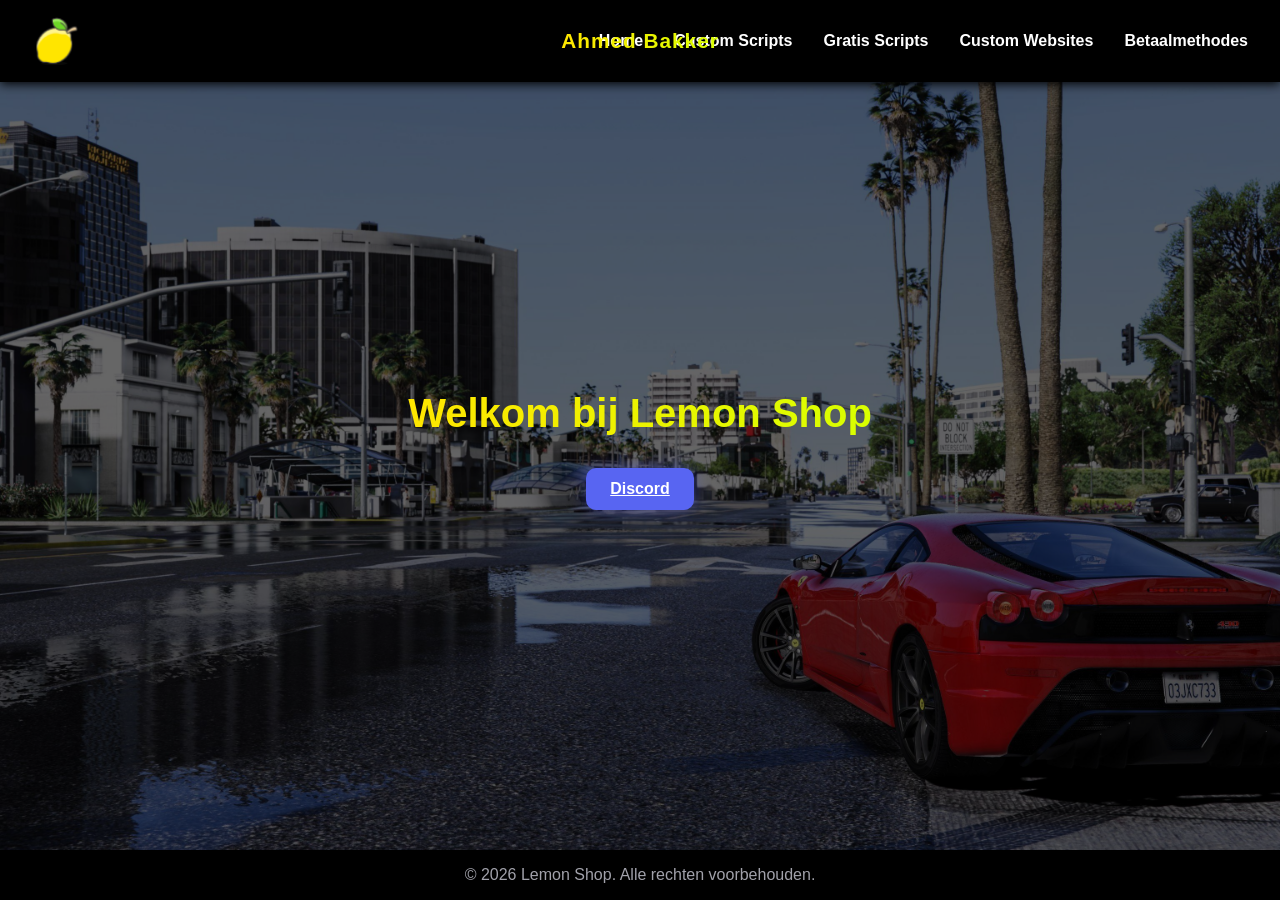
<file: index.html>
<!DOCTYPE html>
<html lang="nl">
<head>
<meta charset="UTF-8">
<meta name="viewport" content="width=device-width, initial-scale=1.0">
<title>Lemon Shop - Home</title>
<link rel="stylesheet" href="css/style.css">
<link rel="icon" href="images/favicon.png">
</head>
<body>
<header>
    <img src="images/favicon.png" alt="Lemon Logo">

    <div class="owner-name">Ahmed Bakker</div>

    <div class="menu-toggle">☰</div>

    <nav>
        <a href="index.html">Home</a>
        <a href="customscripts.html">Custom Scripts</a>
        <a href="gratisscripts.html">Gratis Scripts</a>
        <a href="customwebsites.html">Custom Websites</a>
        <a href="betaalmethodes.html">Betaalmethodes</a>
    </nav>
</header>

<main>
    <h1>Welkom bij Lemon Shop</h1>
    <div class="discord-links">
        <a href="https://discord.gg/PJCqPDn34Z" target="_blank">Discord</a>
    </div>

</main>

<footer>
    © 2026 Lemon Shop. Alle rechten voorbehouden.
</footer>

<script>
document.addEventListener('DOMContentLoaded', function() {
    const toggle = document.querySelector(".menu-toggle");
    const nav = document.querySelector("nav");

    // Open/close menu bij klikken op hamburger
    toggle.addEventListener("click", function(e){
        nav.classList.toggle("active");
        e.stopPropagation(); // voorkomt dat click buiten menu het meteen sluit
    });

    // Sluit menu als je buiten klikt
    document.addEventListener("click", function(e) {
        if(nav.classList.contains("active") && !nav.contains(e.target) && e.target !== toggle) {
            nav.classList.remove("active");
        }
    });
});
</script>

</body>
</html>
</file>
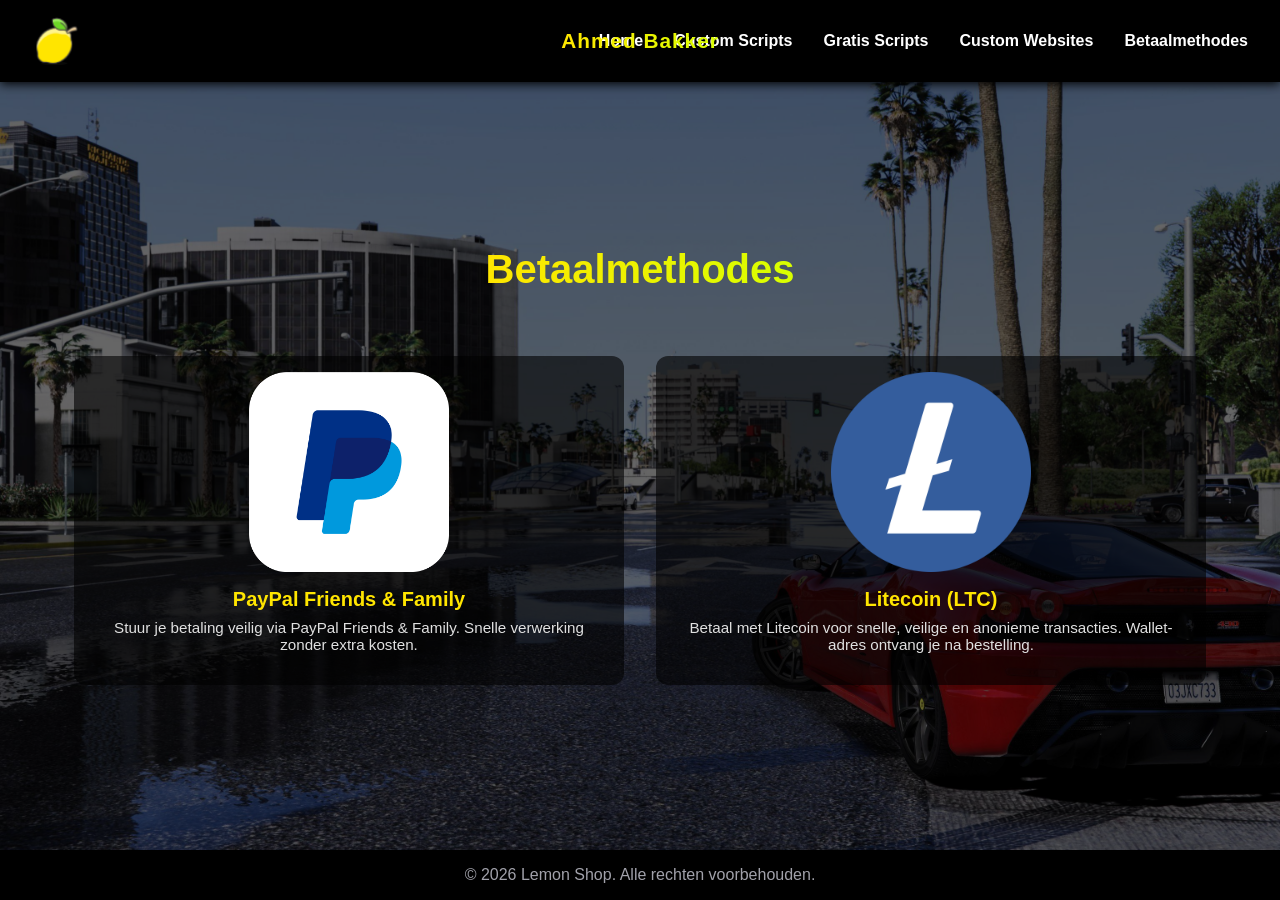
<file: betaalmethodes.html>
<!DOCTYPE html>
<html lang="nl">
<head>
<meta charset="UTF-8">
<meta name="viewport" content="width=device-width, initial-scale=1.0">
<title>Lemon Shop - Betaalmethodes</title>
<link rel="stylesheet" href="css/style.css">
<link rel="icon" href="images/favicon.png">
</head>
<body>
<header>
    <img src="images/favicon.png" alt="Lemon Shop Logo">
    <div class="owner-name">Ahmed Bakker</div>
    <div class="menu-toggle">☰</div>
    <nav>
        <a href="index.html">Home</a>
        <a href="customscripts.html">Custom Scripts</a>
        <a href="gratisscripts.html">Gratis Scripts</a>
        <a href="customwebsites.html">Custom Websites</a>
        <a href="betaalmethodes.html">Betaalmethodes</a>
    </nav>
</header>

<main>
    <h1>Betaalmethodes</h1>
    <div class="products">
        <article class="product-card">
            <img src="images/paypal.png" alt="PayPal">
            <h2>PayPal Friends & Family</h2>
            <p>Stuur je betaling veilig via PayPal Friends & Family. Snelle verwerking zonder extra kosten.</p>
        </article>

        <article class="product-card">
            <img src="images/ltc.png" alt="Litecoin">
            <h2>Litecoin (LTC)</h2>
            <p>Betaal met Litecoin voor snelle, veilige en anonieme transacties. Wallet-adres ontvang je na bestelling.</p>
        </article>
    </div>
</main>

<footer>
    © 2026 Lemon Shop. Alle rechten voorbehouden.
</footer>

<script>
document.addEventListener('DOMContentLoaded', function() {
    const toggle = document.querySelector(".menu-toggle");
    const nav = document.querySelector("nav");

    // Open/close menu bij klikken op hamburger
    toggle.addEventListener("click", function(e){
        nav.classList.toggle("active");
        e.stopPropagation(); // voorkomt dat click buiten menu het meteen sluit
    });

    // Sluit menu als je buiten klikt
    document.addEventListener("click", function(e) {
        if(nav.classList.contains("active") && !nav.contains(e.target) && e.target !== toggle) {
            nav.classList.remove("active");
        }
    });
});
</script>

</body>
</html>
</file>
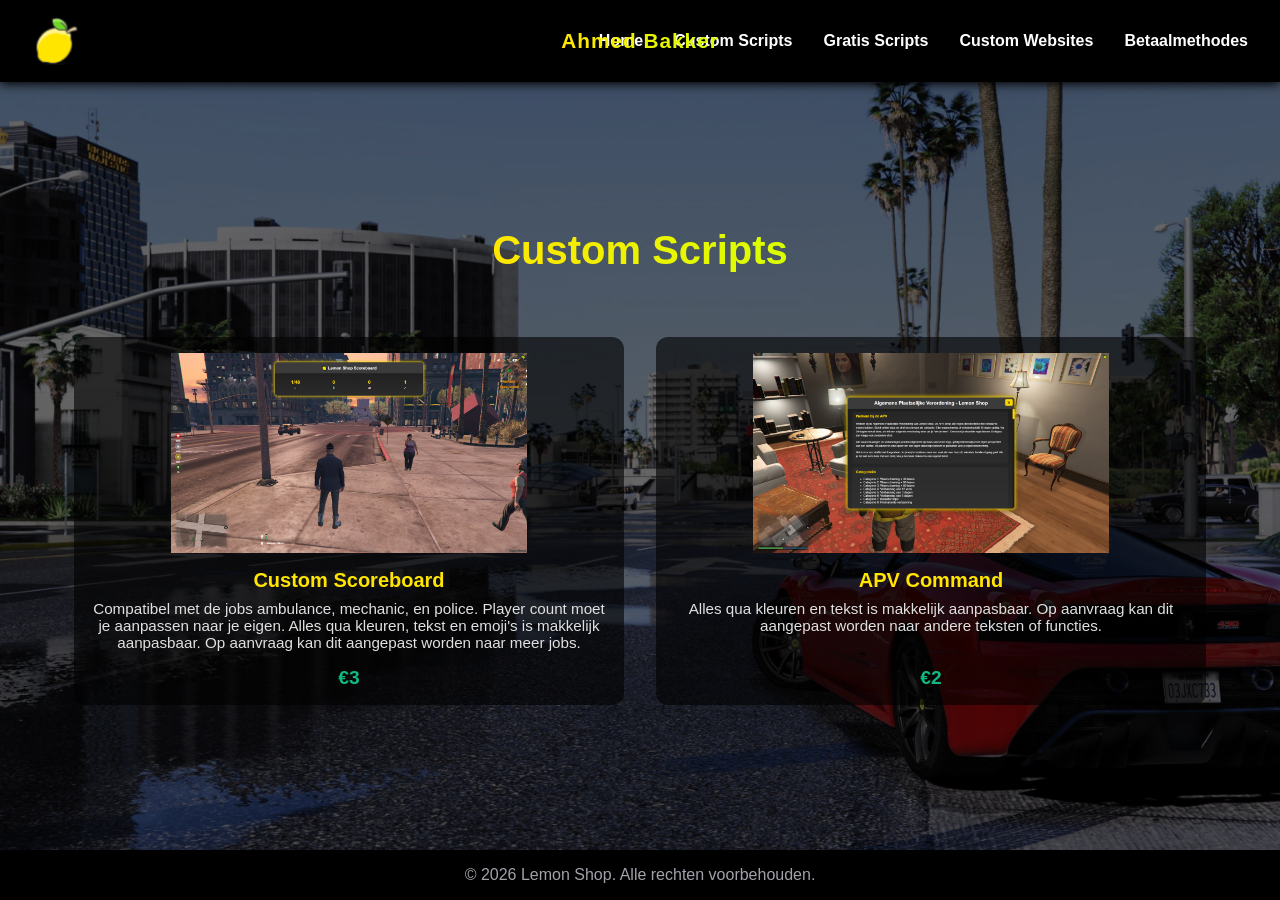
<file: customscripts.html>
<!DOCTYPE html>
<html lang="nl">
<head>
<meta charset="UTF-8">
<meta name="viewport" content="width=device-width, initial-scale=1.0">
<title>Lemon Shop - Custom Scripts</title>
<link rel="stylesheet" href="css/style.css">
<link rel="icon" href="images/favicon.png">
</head>
<body>
<header>
    <img src="images/favicon.png" alt="Lemon Logo">

    <div class="owner-name">Ahmed Bakker</div>

    <div class="menu-toggle">☰</div>

    <nav>
        <a href="index.html">Home</a>
        <a href="customscripts.html">Custom Scripts</a>
        <a href="gratisscripts.html">Gratis Scripts</a>
        <a href="customwebsites.html">Custom Websites</a>
        <a href="betaalmethodes.html">Betaalmethodes</a>
    </nav>
</header>
<main>
    <h1>Custom Scripts</h1>

<div class="products">
    <article class="product-card">
        <img src="images/scoreboard.webp" alt="Scoreboard Script">
        <h2>Custom Scoreboard</h2>
                <p>Compatibel met de jobs ambulance, mechanic, en police. Player count moet je aanpassen naar je eigen. Alles qua kleuren, tekst en emoji's is makkelijk aanpasbaar. Op aanvraag kan dit aangepast worden naar meer jobs.</p>
        <span class="price">€3</span>
    </article>

    <article class="product-card">
        <img src="images/apvcommand.webp" alt="APV Command Script">
        <h2>APV Command</h2>
          <p>Alles qua kleuren en tekst is makkelijk aanpasbaar. Op aanvraag kan dit aangepast worden naar andere teksten of functies.</p>
        <span class="price">€2</span>
    </article>
</div>

</div>

</div>

    </div>
</main>

<footer>
    © 2026 Lemon Shop. Alle rechten voorbehouden.
</footer>

<script>
document.addEventListener('DOMContentLoaded', function() {
    const toggle = document.querySelector(".menu-toggle");
    const nav = document.querySelector("nav");

    // Open/close menu bij klikken op hamburger
    toggle.addEventListener("click", function(e){
        nav.classList.toggle("active");
        e.stopPropagation(); // voorkomt dat click buiten menu het meteen sluit
    });

    // Sluit menu als je buiten klikt
    document.addEventListener("click", function(e) {
        if(nav.classList.contains("active") && !nav.contains(e.target) && e.target !== toggle) {
            nav.classList.remove("active");
        }
    });
});
</script>

</body>
</html>
</file>
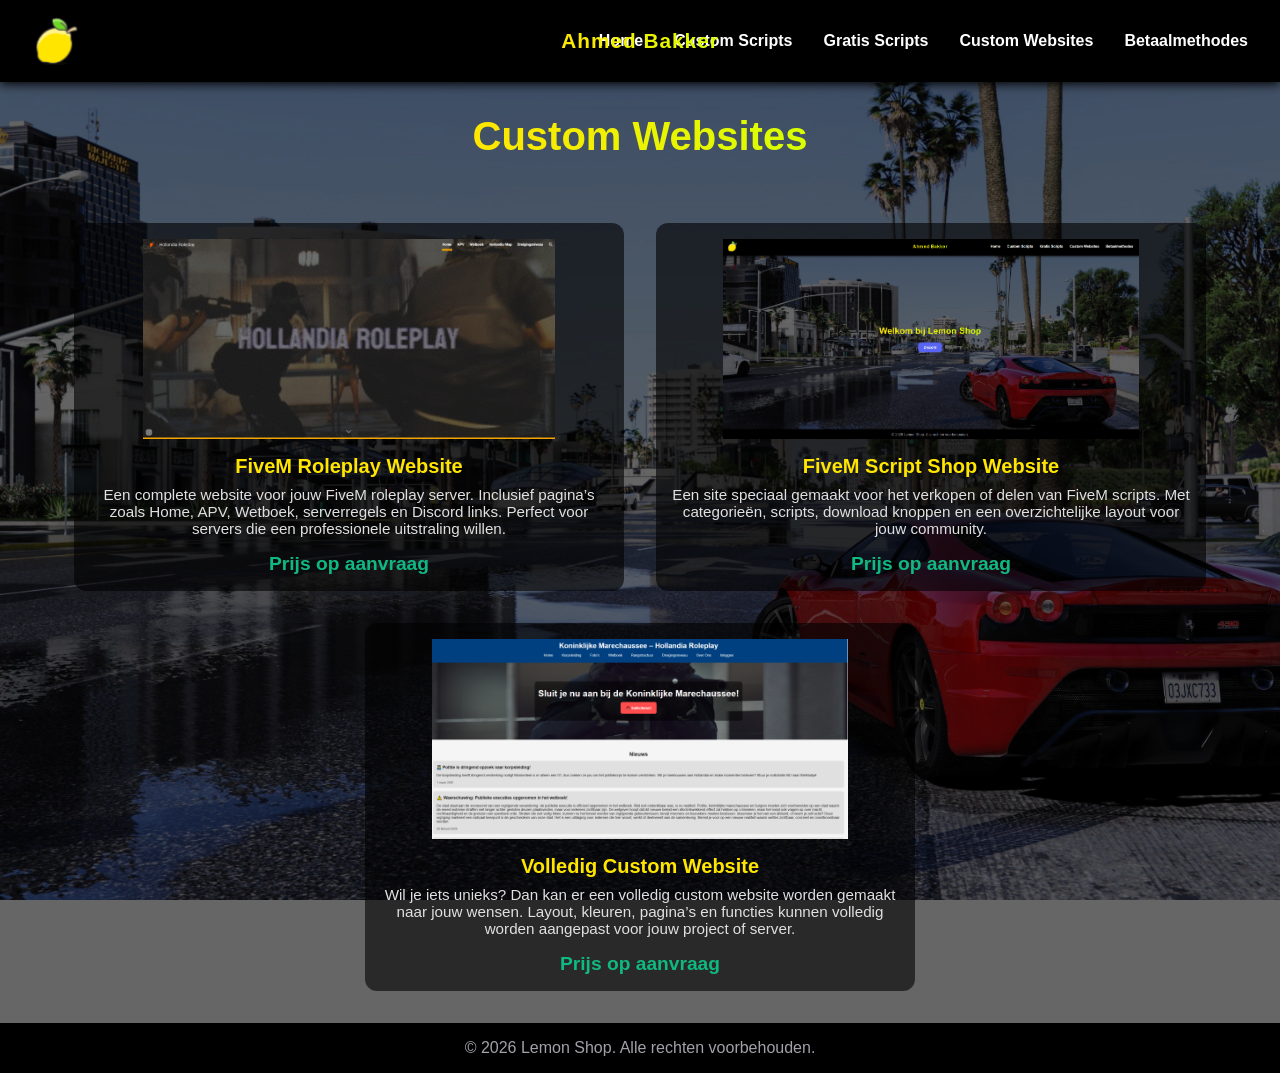
<file: customwebsites.html>
<!DOCTYPE html>
<html lang="nl">
<head>
<meta charset="UTF-8">
<meta name="viewport" content="width=device-width, initial-scale=1.0">
<title>Lemon Shop - Custom Websites</title>
<link rel="stylesheet" href="css/style.css">
<link rel="icon" href="images/favicon.png">
</head>
<body>
<header>
    <img src="images/favicon.png" alt="Lemon Shop Logo">
    <div class="owner-name">Ahmed Bakker</div>
    <div class="menu-toggle">☰</div>
    <nav>
        <a href="index.html">Home</a>
        <a href="customscripts.html">Custom Scripts</a>
        <a href="gratisscripts.html">Gratis Scripts</a>
        <a href="customwebsites.html">Custom Websites</a>
        <a href="betaalmethodes.html">Betaalmethodes</a>
    </nav>
</header>

<main>
    <h1>Custom Websites</h1>

    <div class="products">

        <article class="product-card">
                    <img src="images/fivemsite.png" alt="FiveM Site">
            <h2>FiveM Roleplay Website</h2>
            <p>
            Een complete website voor jouw FiveM roleplay server. 
            Inclusief pagina’s zoals Home, APV, Wetboek, serverregels en Discord links. 
            Perfect voor servers die een professionele uitstraling willen.
            </p>
      <span class="price">Prijs op aanvraag</span>
        </article>

        <article class="product-card">
                    <img src="images/lemonshopsite.png" alt="Script Site">
            <h2>FiveM Script Shop Website</h2>
            <p>
            Een site speciaal gemaakt voor het verkopen of delen van FiveM scripts. 
            Met categorieën, scripts, download knoppen en een overzichtelijke layout 
            voor jouw community.
            </p>
     <span class="price">Prijs op aanvraag</span>
        </article>

        <article class="product-card">
                    <img src="images/customwebsite.png" alt="Custom Website">
            <h2>Volledig Custom Website</h2>
            <p>
            Wil je iets unieks? Dan kan er een volledig custom website worden gemaakt 
            naar jouw wensen. Layout, kleuren, pagina’s en functies kunnen volledig 
            worden aangepast voor jouw project of server.
            </p>
  <span class="price">Prijs op aanvraag</span>
        </article>

    </div>
</main>

<footer>
    © 2026 Lemon Shop. Alle rechten voorbehouden.
</footer>

<script>
document.addEventListener('DOMContentLoaded', function() {
    const toggle = document.querySelector(".menu-toggle");
    const nav = document.querySelector("nav");

    toggle.addEventListener("click", function(e){
        nav.classList.toggle("active");
        e.stopPropagation();
    });

    document.addEventListener("click", function(e) {
        if(nav.classList.contains("active") && !nav.contains(e.target) && e.target !== toggle) {
            nav.classList.remove("active");
        }
    });
});
</script>

</body>
</html>
</file>
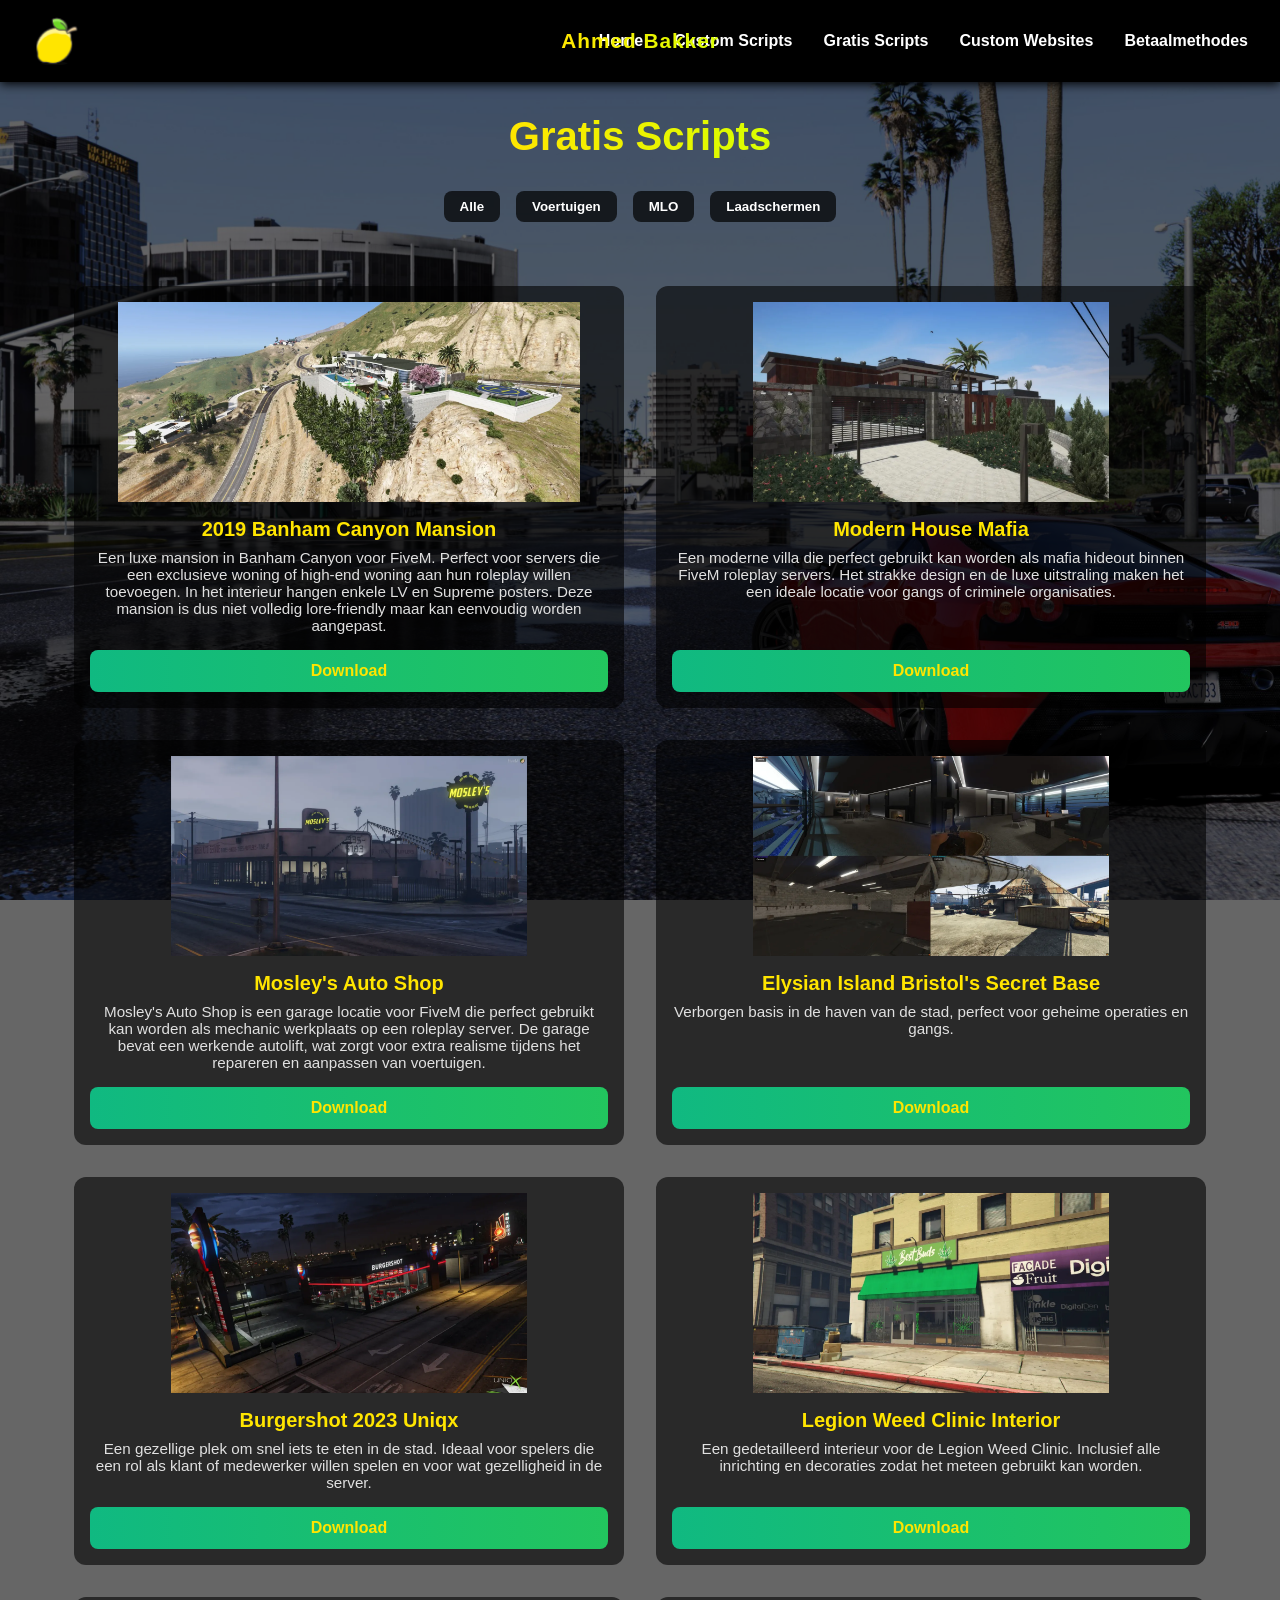
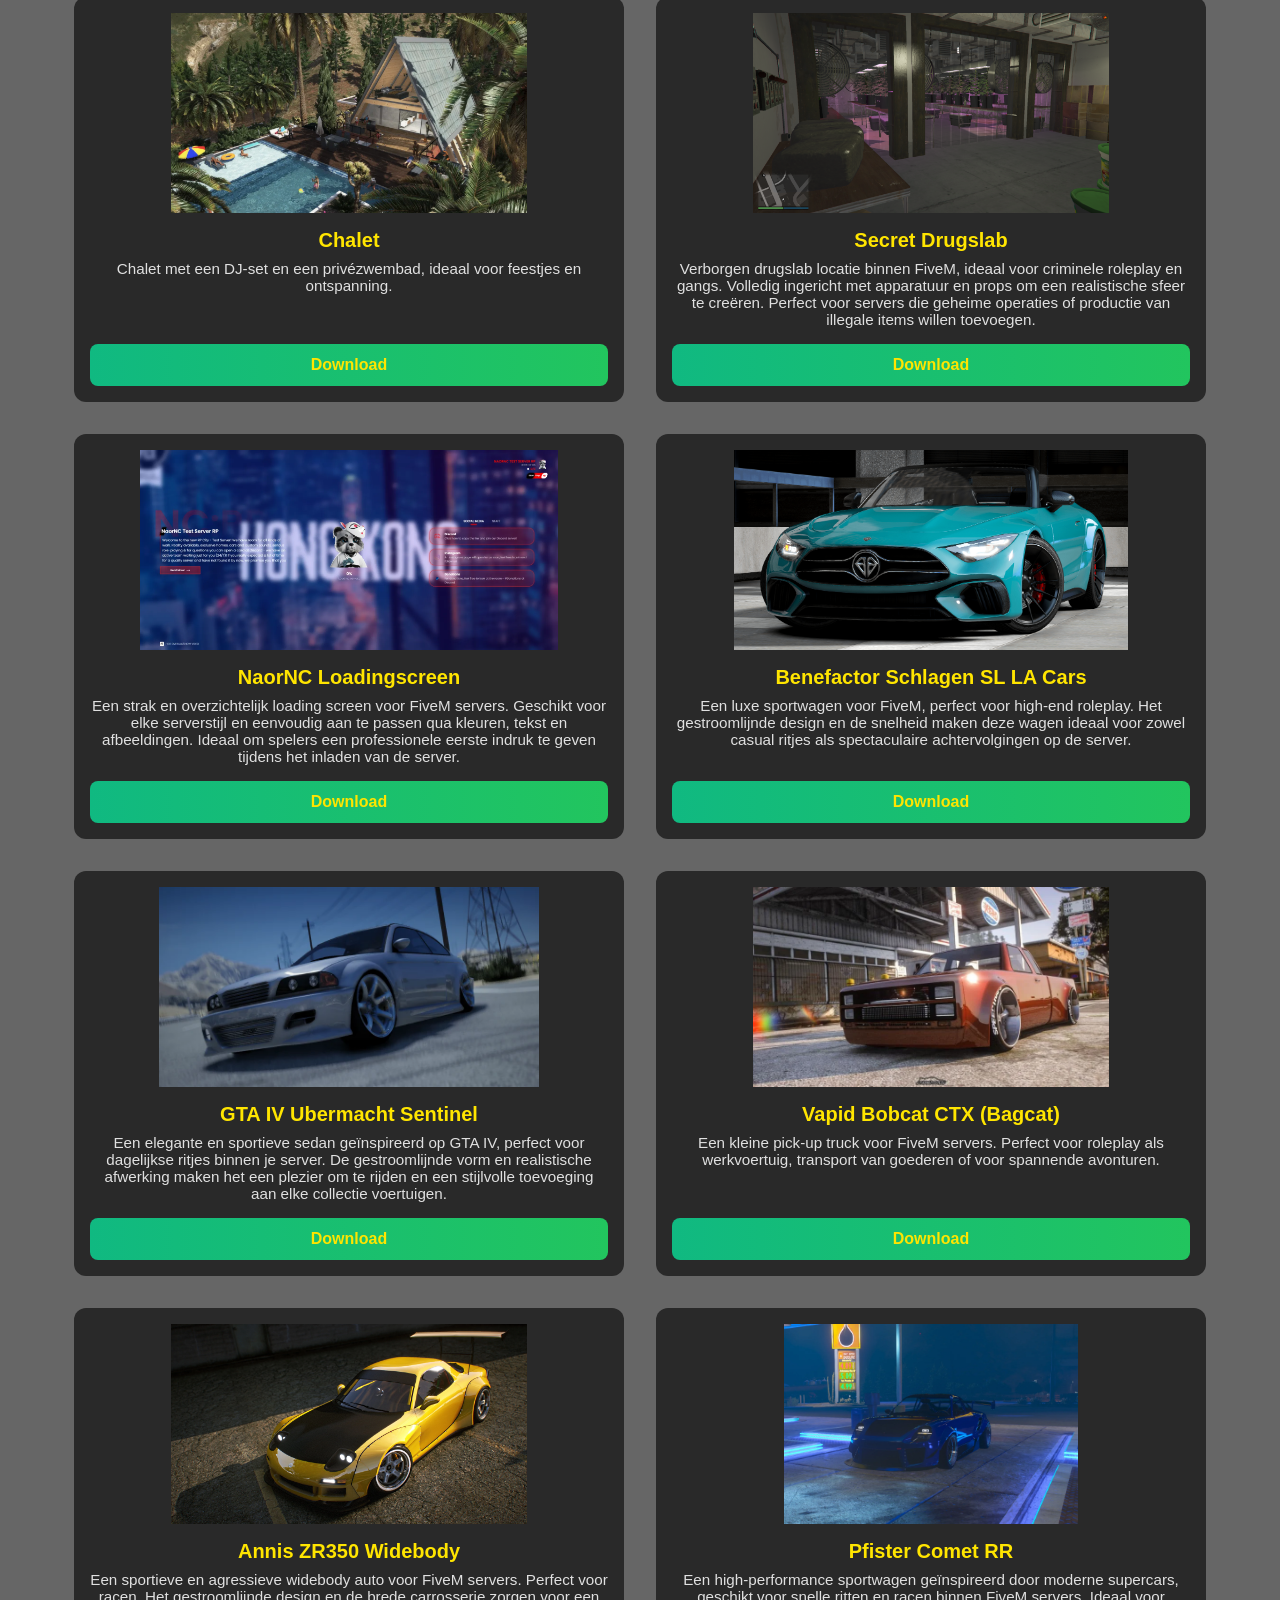
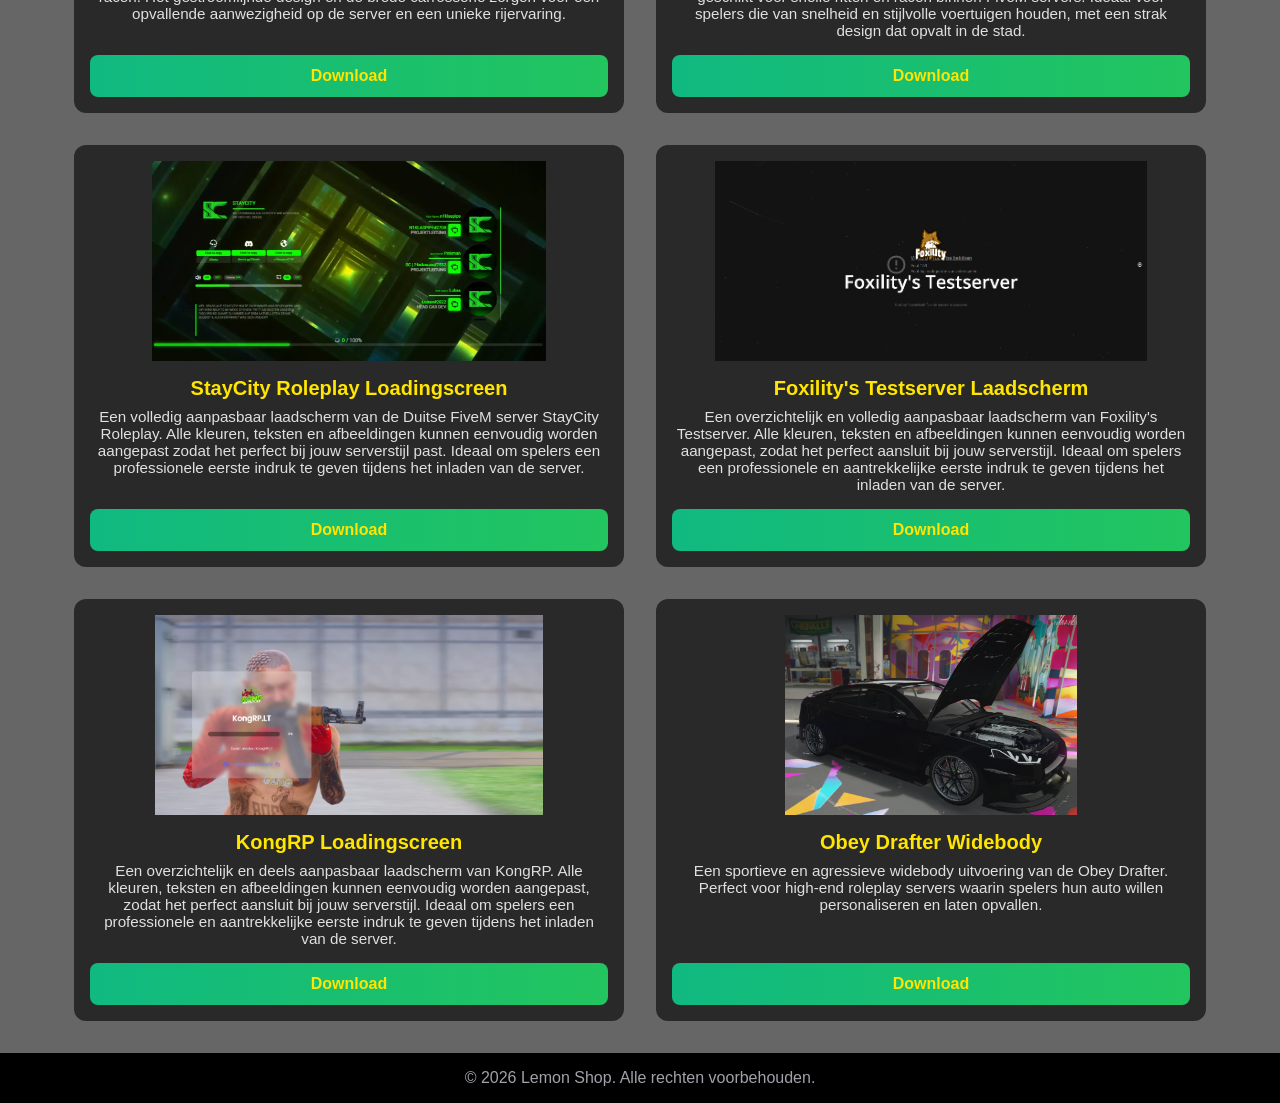
<file: gratisscripts.html>
<!DOCTYPE html>
<html lang="nl">
<head>
<meta charset="UTF-8">
<meta name="viewport" content="width=device-width, initial-scale=1.0">
<title>Lemon Shop - Gratis Scripts</title>
<link rel="stylesheet" href="css/style.css">
<link rel="icon" href="images/favicon.png">
</head>
<body>

<header>
    <img src="images/favicon.png" alt="Lemon Shop Logo">

    <div class="owner-name">Ahmed Bakker</div>

        <div class="menu-toggle">☰</div>

    <nav>
        <a href="index.html">Home</a>
        <a href="customscripts.html">Custom Scripts</a>
        <a href="gratisscripts.html">Gratis Scripts</a>
        <a href="customwebsites.html">Custom Websites</a>
        <a href="betaalmethodes.html">Betaalmethodes</a>
    </nav>
</header>

<main>
<h1>Gratis Scripts</h1>

<div class="filter-buttons">
    <button data-filter="all">Alle</button>
    <button data-filter="voertuigen">Voertuigen</button>
    <button data-filter="mlo">MLO</button>
    <button data-filter="laadschermen">Laadschermen</button>
</div>


<div class="products">

    <article class="product-card" data-category="mlo">
        <img src="images/bcmansion3.webp" alt="2019 Banham Canyon Mansion">
        <h2>2019 Banham Canyon Mansion</h2>
        <p>Een luxe mansion in Banham Canyon voor FiveM. Perfect voor servers die een exclusieve woning of high-end woning aan hun roleplay willen toevoegen. In het interieur hangen enkele LV en Supreme posters. Deze mansion is dus niet volledig lore-friendly maar kan eenvoudig worden aangepast.</p>

<a href="https://www.mediafire.com/file/pkkiohssvr3tcye/2019mansion.rar/file" class="download-btn" target="_blank">Download</a>

        </a>
    </article>

    <article class="product-card" data-category="mlo">
        <img src="images/modernhouse.webp" alt="Modern House Mafia">
        <h2>Modern House Mafia</h2>
        <p>Een moderne villa die perfect gebruikt kan worden als mafia hideout binnen FiveM roleplay servers. Het strakke design en de luxe uitstraling maken het een ideale locatie voor gangs of criminele organisaties.</p>

<a href="https://www.mediafire.com/file/f4mz6elrgdkofl2/mafiahouse.rar/file" class="download-btn" target="_blank">Download</a>
   
        </a>
    </article>

        <article class="product-card" data-category="mlo">
        <img src="images/mosleys.webp" alt="Mosley's Auto Shop">
        <h2>Mosley's Auto Shop</h2>
        <p>Mosley's Auto Shop is een garage locatie voor FiveM die perfect gebruikt kan worden als mechanic werkplaats op een roleplay server. De garage bevat een werkende autolift, wat zorgt voor extra realisme tijdens het repareren en aanpassen van voertuigen.</p>

<a href="https://www.mediafire.com/file/okvh3yq8d1woh1b/mosleys.rar/file" class="download-btn" target="_blank">Download</a>
     
        </a>
    </article>

        <article class="product-card" data-category="mlo">
        <img src="images/base.webp" alt="Elysian Island Bristol's Secret Base">
        <h2>Elysian Island Bristol's Secret Base</h2>
        <p>Verborgen basis in de haven van de stad, perfect voor geheime operaties en gangs.</p>

<a href="https://www.mediafire.com/file/v3xev7xres9sfh9/elysian.rar/file" class="download-btn" target="_blank">Download</a>
    
        </a>
    </article>

        <article class="product-card" data-category="mlo">
        <img src="images/uniqxburgershot.webp" alt="Burgershot 2023 Uniqx">
        <h2>Burgershot 2023 Uniqx</h2>
        <p>Een gezellige plek om snel iets te eten in de stad. Ideaal voor spelers die een rol als klant of medewerker willen spelen en voor wat gezelligheid in de server.</p>

<a href="https://www.mediafire.com/file/35rq1missgq8g3y/uniqx_burgershot.rar/file" class="download-btn" target="_blank">Download</a>

        </a>
    </article>

        <article class="product-card" data-category="mlo">
        <img src="images/weedclinic.webp" alt="Legion Weed Clinic Interior">
        <h2>Legion Weed Clinic Interior</h2>
        <p>Een gedetailleerd interieur voor de Legion Weed Clinic. Inclusief alle inrichting en decoraties zodat het meteen gebruikt kan worden.</p>

<a href="https://www.mediafire.com/file/v8y5034rymtchf8/weedclinic.rar/file" class="download-btn" target="_blank">Download</a>
        </a>
    </article>

        <article class="product-card" data-category="mlo">
        <img src="images/chalet.webp" alt="Chalet">
        <h2>Chalet</h2>
        <p>Chalet met een DJ-set en een privézwembad, ideaal voor feestjes en ontspanning.</p>

<a href="https://www.mediafire.com/file/wbwxigr0dxo7ekn/chalet.rar/file" class="download-btn" target="_blank">Download</a>
     
        </a>
    </article>

        <article class="product-card" data-category="mlo">
        <img src="images/secretlab.webp" alt="Secret Drugslab">
        <h2>Secret Drugslab</h2>
        <p>Verborgen drugslab locatie binnen FiveM, ideaal voor criminele roleplay en gangs. Volledig ingericht met apparatuur en props om een realistische sfeer te creëren. Perfect voor servers die geheime operaties of productie van illegale items willen toevoegen.</p>

<a href="https://www.mediafire.com/file/mmkkf36d60x663b/secret_farm.rar/file" class="download-btn" target="_blank">Download</a>
     
        </a>
    </article>

        <article class="product-card" data-category="laadschermen">
        <img src="images/ncls.webp" alt="NaorNC Loadingscreen">
        <h2>NaorNC Loadingscreen</h2>
        <p>Een strak en overzichtelijk loading screen voor FiveM servers. Geschikt voor elke serverstijl en eenvoudig aan te passen qua kleuren, tekst en afbeeldingen. Ideaal om spelers een professionele eerste indruk te geven tijdens het inladen van de server.</p>

<a href="https://www.mediafire.com/file/qa37gg403cf9e5d/nc-loadingscreens.rar/file" class="download-btn" target="_blank">Download</a>
      
        </a>
    </article>
        <article class="product-card" data-category="voertuigen">
        <img src="images/schlagensl.png" alt="Benefactor Schlagen SL LA Cars">
        <h2>Benefactor Schlagen SL LA Cars</h2>
        <p>Een luxe sportwagen voor FiveM, perfect voor high-end roleplay. Het gestroomlijnde design en de snelheid maken deze wagen ideaal voor zowel casual ritjes als spectaculaire achtervolgingen op de server.</p>

<a href="https://www.mediafire.com/file/gnm5kkpn0sfvfso/benefactorschlagensl.zip/file" class="download-btn" target="_blank">Download</a>
     
        </a>
    </article>

        </article>
        <article class="product-card" data-category="voertuigen">
        <img src="images/sentinelgta4.webp" alt="GTA IV Ubermacht Sentinel">
        <h2>GTA IV Ubermacht Sentinel</h2>
        <p>Een elegante en sportieve sedan geïnspireerd op GTA IV, perfect voor dagelijkse ritjes binnen je server. De gestroomlijnde vorm en realistische afwerking maken het een plezier om te rijden en een stijlvolle toevoeging aan elke collectie voertuigen.</p>

<a href="https://www.mediafire.com/file/7yprdi37cyrtvpn/2fastsent.rar/file" class="download-btn" target="_blank">Download</a>
      
        </a>
    </article>

            </article>
        <article class="product-card" data-category="voertuigen">
        <img src="images/bobcat.webp" alt="Vapid Bobcat CTX (Bagcat)">
        <h2>Vapid Bobcat CTX (Bagcat)</h2>
        <p>Een kleine pick-up truck voor FiveM servers. Perfect voor roleplay als werkvoertuig, transport van goederen of voor spannende avonturen.</p>

<a href="https://www.mediafire.com/file/ysuit49qpyicfyx/cfx-gom-bcatctx.rar/file" class="download-btn" target="_blank">Download</a>
     
        </a>
    </article>

            </article>
        <article class="product-card" data-category="voertuigen">
        <img src="images/annis350.webp" alt="Annis ZR350 Widebody">
        <h2>Annis ZR350 Widebody</h2>
        <p>Een sportieve en agressieve widebody auto voor FiveM servers. Perfect voor racen. Het gestroomlijnde design en de brede carrosserie zorgen voor een opvallende aanwezigheid op de server en een unieke rijervaring.</p>

<a href="https://www.mediafire.com/file/7x82vrmbhfdtdbq/cfx-gomstyling-gstzr3503.rar/file" class="download-btn" target="_blank">Download</a>

        </a>
    </article>

                </article>
        <article class="product-card" data-category="voertuigen">
        <img src="images/cometrr.webp" alt="Pfister Comet RR">
        <h2>Pfister Comet RR</h2>
        <p>Een high-performance sportwagen geïnspireerd door moderne supercars, geschikt voor snelle ritten en racen binnen FiveM servers. Ideaal voor spelers die van snelheid en stijlvolle voertuigen houden, met een strak design dat opvalt in de stad.</p>

<a href="https://www.mediafire.com/file/ou14myu7v91yb3g/cometrr.rar/file" class="download-btn" target="_blank">Download</a>
   
        </a>
    </article>

            <article class="product-card" data-category="laadschermen">
        <img src="images/staycity.png" alt="StayCity Roleplay Loadingscreen">
        <h2>StayCity Roleplay Loadingscreen</h2>
        <p>Een volledig aanpasbaar laadscherm van de Duitse FiveM server StayCity Roleplay. Alle kleuren, teksten en afbeeldingen kunnen eenvoudig worden aangepast zodat het perfect bij jouw serverstijl past. Ideaal om spelers een professionele eerste indruk te geven tijdens het inladen van de server.</p>

<a href="https://www.mediafire.com/file/ue121nb7tx1rg7y/SC_intro.rar/file" class="download-btn" target="_blank">Download</a>

        </a>
    </article>

                <article class="product-card" data-category="laadschermen">
        <img src="images/ftslaadscherm.png" alt="Foxility's Testserver Laadscherm">
        <h2>Foxility's Testserver Laadscherm</h2>
        <p>Een overzichtelijk en volledig aanpasbaar laadscherm van Foxility's Testserver. Alle kleuren, teksten en afbeeldingen kunnen eenvoudig worden aangepast, zodat het perfect aansluit bij jouw serverstijl. Ideaal om spelers een professionele en aantrekkelijke eerste indruk te geven tijdens het inladen van de server.</p>

<a href="https://www.mediafire.com/file/5anl60fcori43mn/fts-loading.zip/file" class="download-btn" target="_blank">Download</a>
        
        </a>
    </article>

                    <article class="product-card" data-category="laadschermen">
        <img src="images/kongrp.png" alt="KongRP Loadingscreen">
        <h2>KongRP Loadingscreen</h2>
        <p>Een overzichtelijk en deels aanpasbaar laadscherm van KongRP. Alle kleuren, teksten en afbeeldingen kunnen eenvoudig worden aangepast, zodat het perfect aansluit bij jouw serverstijl. Ideaal om spelers een professionele en aantrekkelijke eerste indruk te geven tijdens het inladen van de server.</p>

  <a href="https://www.mediafire.com/file/hkcwmhw33i2037k/kongrploading.zip/file" class="download-btn" target="_blank">Download</a>
 
        </a>
    </article>

                        <article class="product-card" data-category="voertuigen">
        <img src="images/drafterc.png" alt="Obey Drafter Widebody">
        <h2>Obey Drafter Widebody</h2>
        <p>Een sportieve en agressieve widebody uitvoering van de Obey Drafter. Perfect voor high-end roleplay servers waarin spelers hun auto willen personaliseren en laten opvallen.</p>

  <a href="https://www.mediafire.com/file/mlja6kjwy7szb9b/customobey.rar/file" class="download-btn" target="_blank">Download</a>
 
        </a>
    </article>
    
</div>

</main>

<footer>
© 2026 Lemon Shop. Alle rechten voorbehouden.
</footer>
<script>
const buttons = document.querySelectorAll('.filter-buttons button');
const cards = document.querySelectorAll('.product-card');

buttons.forEach(btn => {
    btn.addEventListener('click', () => {
        // Active button styling
        buttons.forEach(b => b.classList.remove('active'));
        btn.classList.add('active');

        const category = btn.dataset.filter;

        cards.forEach(card => {
            if(category === 'all' || card.dataset.category === category){
                card.style.display = "flex"; // zichtbaar
                card.classList.remove('hide');
            } else {
                card.style.display = "none"; // verborgen
                card.classList.add('hide');
            }
        });
    });
});</script>

<script>
document.addEventListener('DOMContentLoaded', function() {
    const toggle = document.querySelector(".menu-toggle");
    const nav = document.querySelector("nav");

    // Open/close menu bij klikken op hamburger
    toggle.addEventListener("click", function(e){
        nav.classList.toggle("active");
        e.stopPropagation(); // voorkomt dat click buiten menu het meteen sluit
    });

    // Sluit menu als je buiten klikt
    document.addEventListener("click", function(e) {
        if(nav.classList.contains("active") && !nav.contains(e.target) && e.target !== toggle) {
            nav.classList.remove("active");
        }
    });
});
</script>

</body>
</body>
</html>
</file>
<file: css/style.css>
* {
    margin: 0;
    padding: 0;
    box-sizing: border-box;
    font-family: 'Poppins', sans-serif;
}

body {
    min-height: 100vh;
    display: flex;
    flex-direction: column;
    align-items: center;
    color: white;
    background: url('../images/bg.jpg') no-repeat center center fixed;
    background-size: cover;
    position: relative;
}

/* Overlay zodat content leesbaar blijft */
body::before {
    content: "";
    position: absolute;
    top: 0; left: 0; right: 0; bottom: 0;
    background: rgba(0, 0, 0, 0.6);
    z-index: 0;
}

/* Header, main en footer boven overlay */
header, main, footer {
    position: relative;
    z-index: 1;
}

/* Header */
header {
    width: 100vw;
    max-width: 100%;
    padding: 1rem 2rem;
    display: flex;
    justify-content: space-between;
    align-items: center;
    background: #000000;
    box-shadow: 0 2px 10px #000000;
    position: sticky;
    top: 0;
    z-index: 100;
}

header img {
    height: 50px;
    flex-shrink: 0;
}

/* Owner name gecentreerd op desktop */
.owner-name {
    position: absolute;
    left: 50%;
    transform: translateX(-50%);
    font-size: 1.3rem;
    font-weight: 600;
    letter-spacing: 1px;
    background: linear-gradient(to right,#ffe600,#d9ff00);
    -webkit-background-clip: text;
    color: transparent;
    white-space: nowrap;
}

/* Navigatie */
nav {
    display: flex;
    align-items: center;
    gap: 15px;
}

nav a {
    text-decoration: none;
    color: white;
    margin-left: 1rem;
    font-weight: bold;
    transition: 0.2s;
}

nav a:hover {
    color: #ffe500;
}

/* Hamburger menu */
.menu-toggle {
    display: none;
    font-size: 28px;
    cursor: pointer;
    color: white;
    user-select: none;
    z-index: 101;
}

/* Main content */
main {
    flex: 1;
    display: flex;
    flex-direction: column;
    align-items: center;
    justify-content: center;
    text-align: center;
    padding: 2rem;
}

h1 {
    font-size: 2.5rem;
    margin-bottom: 2rem;
    background: linear-gradient(to right,#ffe600,#d9ff00);
    -webkit-background-clip: text;
    color: transparent;
}

.discord-links {
    display: flex;
    flex-wrap: wrap;
    justify-content: center;
    gap: 1rem;
    margin-bottom: 2rem;
}

.discord-links a {
    background: #5865F2;
    color: white;
    padding: 0.75rem 1.5rem;
    border-radius: 10px;
    font-weight: bold;
    box-shadow: 0 0 15px rgba(88,101,242,0.5);
    transition: 0.2s;
}

.discord-links a:hover {
    transform: scale(1.05);
    box-shadow: 0 0 25px rgba(88,101,242,0.7);
}

.connect-btn {
    display: inline-block;
    background: linear-gradient(to right,#10b981,#22c55e);
    padding: 1rem 2rem;
    border-radius: 12px;
    font-size: 1.25rem;
    font-weight: bold;
    text-decoration: none;
    transition: 0.2s;
}

.connect-btn:hover {
    transform: scale(1.05);
    box-shadow: 0 0 30px rgba(16,185,129,0.7);
}

/* Footer */
footer {
    width: 100%;
    text-align: center;
    padding: 1rem;
    background: #000000;
    color: #a1a1aa;
}

/* Product cards */
.products {
    display: flex;
    flex-wrap: wrap;
    justify-content: center;
    gap: 2rem;
    margin-top: 2rem;
    width: 100%;
    align-items: stretch;
}

.product-card {
    background: rgba(0,0,0,0.6);
    border-radius: 12px;
    overflow: hidden;
    width: 100%;
    max-width: 550px;
    display: flex;
    flex-direction: column;
    justify-content: space-between;
    text-align: center;
    padding: 1rem;
    transition: opacity 0.3s ease, transform 0.3s ease;
}

.product-card.hide {
    display: none !important;
}

.product-card:hover {
    transform: scale(1.05);
    box-shadow: 0 0 35px rgba(255,255,255,0.3);
}

.product-card img {
    width: 100%;
    height: auto;
    max-height: 200px;
    object-fit: contain;
    border-radius: 12px;
    margin-bottom: 1rem;
}

.product-card h2 {
    font-size: 1.25rem;
    margin-bottom: 0.5rem;
    color: #ffe500;
}

.product-card p {
    font-size: 0.95rem;
    color: #e0e0e0;
    margin-bottom: 1rem;
    flex-grow: 1;
}

.product-card .price {
    display: block;
    font-weight: bold;
    color: #10b981;
    font-size: 1.2rem;
    margin-top: auto;
}

.product-card .download-btn {
    display: inline-block;
    background: linear-gradient(to right,#10b981,#22c55e);
    padding: 0.75rem 1.5rem;
    border-radius: 8px;
    font-weight: bold;
    text-decoration: none;
    color: #ffe500;  
    transition: 0.2s;
}

.product-card .download-btn:hover {
    transform: scale(1.05);
    box-shadow: 0 0 20px rgba(16,185,129,0.7);
}

/* Filter buttons */
.filter-buttons {
    display: flex;
    justify-content: center;
    gap: 1rem;
    margin-bottom: 2rem;
    flex-wrap: wrap;
}

.filter-buttons button {
    padding: 0.5rem 1rem;
    border: none;
    border-radius: 8px;
    font-weight: bold;
    cursor: pointer;
    background: rgba(0,0,0,0.7);
    color: white;
    transition: 0.2s;
}

.filter-buttons button:hover,
.filter-buttons button.active {
    background: #ffe500;
    color: black;
}

/* Scrollbar */
body::-webkit-scrollbar {
    width: 12px;
}

body::-webkit-scrollbar-track {
    background: #000000;
}

body::-webkit-scrollbar-thumb {
    background: #ffe500;
    border-radius: 6px;
}

body::-webkit-scrollbar-thumb:hover {
    background: #ffe500;
}

/* Mobiele header fix: logo links, owner name midden, hamburger rechts */
@media (max-width: 700px) {

    header {
        display: flex;
        align-items: center;
        justify-content: space-between;
        padding: 0.8rem 1rem;
        position: relative; /* zodat absolute werkt indien nodig */
        background: #000000;
    }

    /* Logo links */
    header img {
        height: 40px;
        flex-shrink: 0;
    }

    /* Owner name in het midden */
    .owner-name {
        position: static; /* niet absolute op mobiel */
        transform: none;
        flex: 1; /* neemt ruimte in tussen logo en menu */
        text-align: center;
        font-size: 1.1rem;
        font-weight: 600;
        letter-spacing: 1px;
        background: linear-gradient(to right,#ffe600,#d9ff00);
        -webkit-background-clip: text;
        color: transparent;
        white-space: nowrap;
    }

    /* Hamburger menu rechts */
    .menu-toggle {
        display: block;
        font-size: 28px;
        cursor: pointer;
        color: white;
        user-select: none;
        flex-shrink: 0;
        z-index: 101;
    }

    /* Mobiele nav dropdown */
    nav {
        display: none;
        flex-direction: column;
        position: absolute;
        top: 60px; /* net onder de header */
        right: 0;
        background: #000000; /* zelfde kleur als header */
        padding: 1rem;
        border-radius: 0;
        z-index: 100;
    }

    nav.active {
        display: flex;
    }

    nav a {
        margin: 8px 0;
        font-size: 1rem;
    }

    .menu-toggle{
        display: block;
    }

    /* Products op mobiel */
    .products{
        width:100%;
        padding:0 10px;
    }

    .product-card{
        width:100%;
        max-width:100%;
    }

}
</file>
